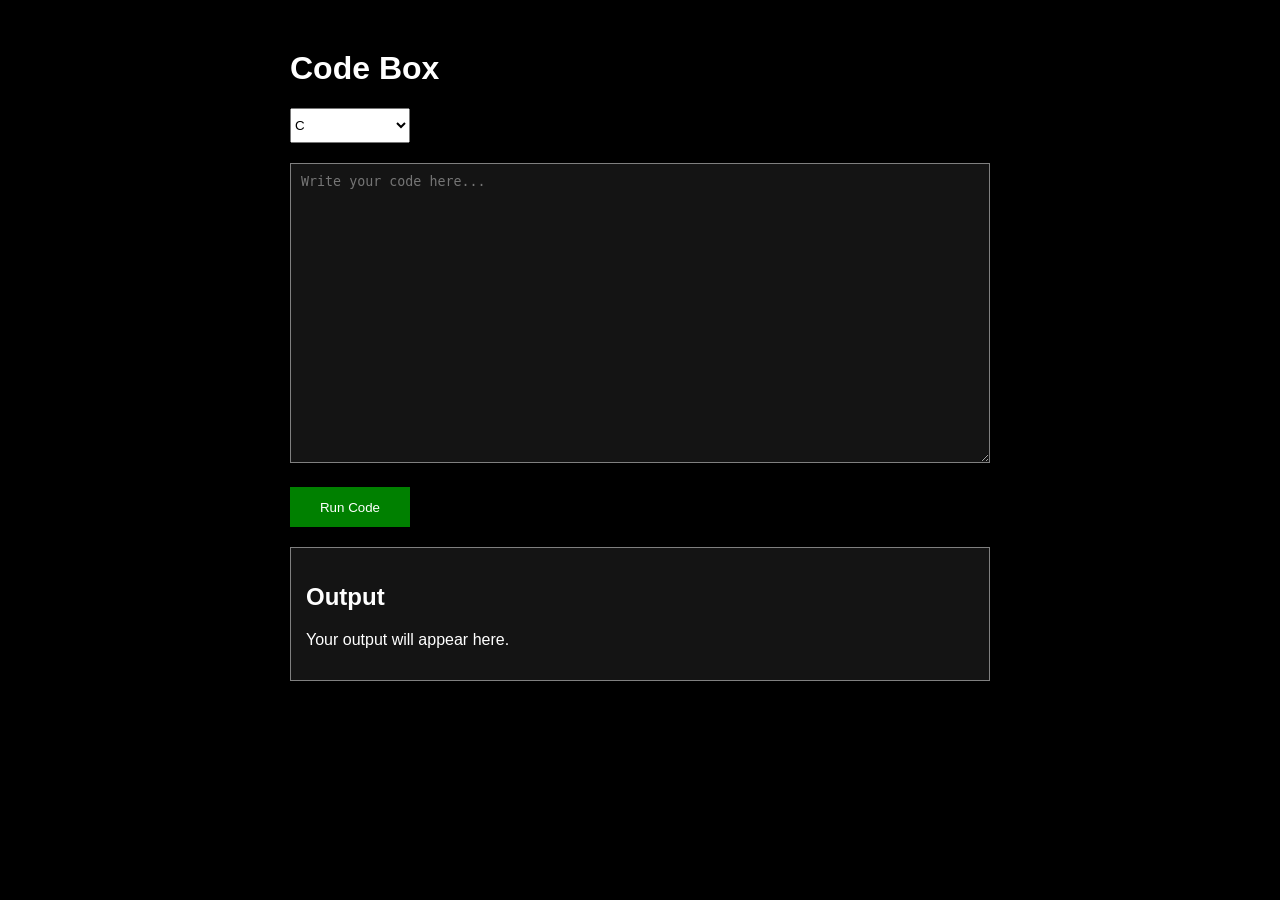
<file: code.html>
<!DOCTYPE html>
<html lang="en">
<head>
    <meta charset="UTF-8">
    <meta name="viewport" content="width=device-width, initial-scale=1.0">
    <link rel="stylesheet" href="code.css">
    <title>Code Box</title>
</head>
<body>

<div id="codebox">

    <h1>Code Box</h1>

    <select>
        <option>C</option>
        <option>C++</option>
        <option>Python</option>
        <option>Java</option>
    </select>

    <textarea placeholder="Write your code here..."></textarea>

    <button>Run Code</button>

    <div id="output">
        <h2>Output</h2>
        <p>Your output will appear here.</p>
    </div>

</div>

</body>
</html>
</file>
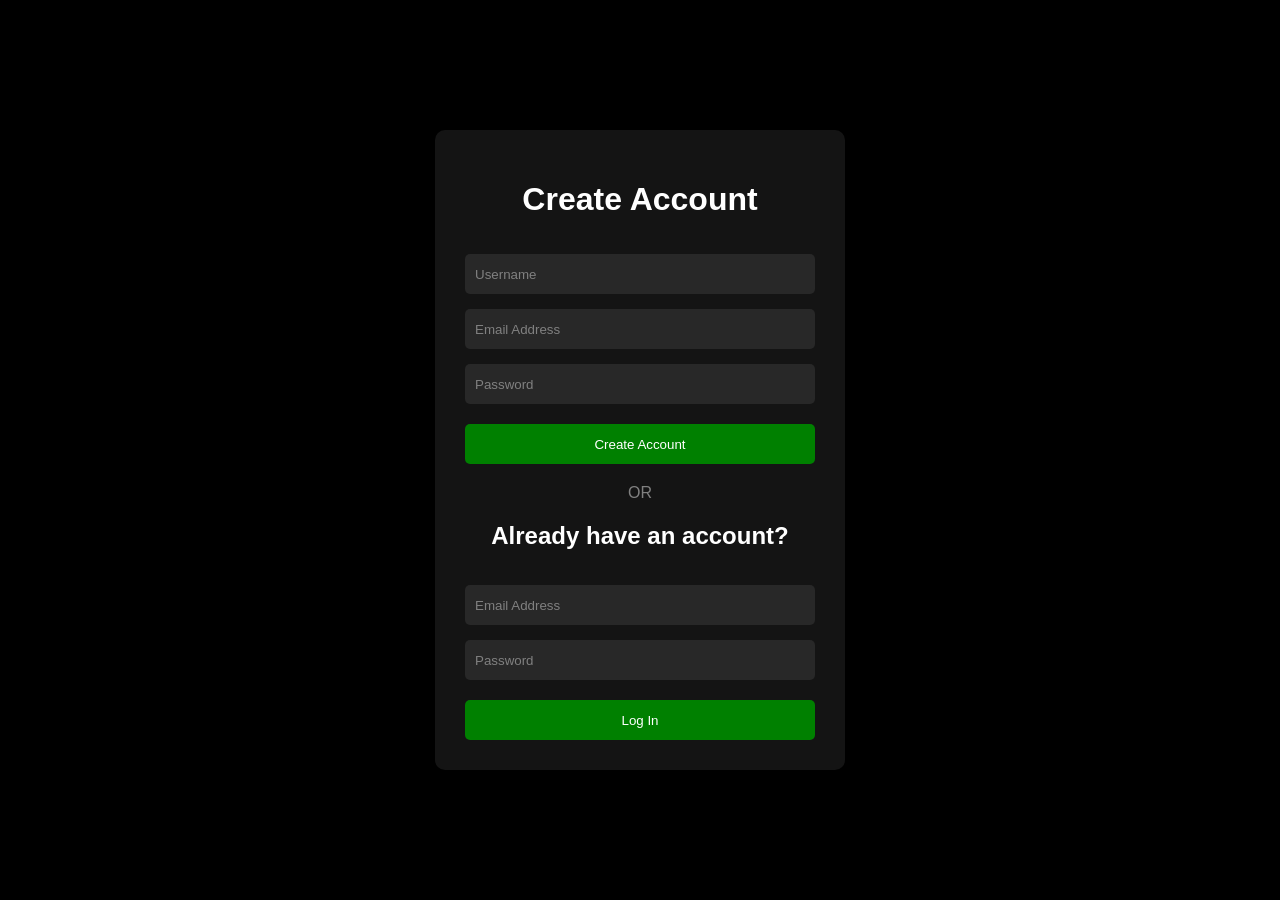
<file: login.html>
<!DOCTYPE html>
<html lang="en">
<head>
    <meta charset="UTF-8">
    <meta name="viewport" content="width=device-width, initial-scale=1.0">
    <link rel="stylesheet" href="login.css">
    <title>Login/Create Account</title>
</head>
<body>
    <div id="page1">
        <div id="loginbox">

            <h1>Create Account</h1>

            <input type="text" placeholder="Username">
            <input type="email" placeholder="Email Address">
            <input type="password" placeholder="Password">

            <button>Create Account</button>

            <div class="divider">
                <span>OR</span>
            </div>

            <h2>Already have an account?</h2>

            <input type="email" placeholder="Email Address">
            <input type="password" placeholder="Password">

            <button>Log In</button>

        </div>
    </div>
</body>
</html>
</file>
<file: code.css>
body
{
    margin: 0;
    padding: 0;
    background-color: black;
    font-family: Arial, sans-serif;
}

#codebox
{
    width: 700px;
    margin: 50px auto;
}

h1
{
    color: white;
}

select
{
    width: 120px;
    height: 35px;
    margin-bottom: 20px;
}

textarea
{
    width: 100%;
    height: 300px;
    background-color: rgb(20,20,20);
    color: white;
    border: 1px solid grey;
    padding: 10px;
    box-sizing: border-box;
}

button
{
    margin-top: 20px;
    width: 120px;
    height: 40px;
    background-color: green;
    color: white;
    border: none;
    cursor: pointer;
}

#output
{
    margin-top: 20px;
    background-color: rgb(20,20,20);
    color: white;
    padding: 15px;
    border: 1px solid grey;
}
</file>
<file: login.css>
body
{
    margin: 0;
    padding: 0;
    background-color: black;
    display: flex;
    justify-content: center;
    align-items: center;
    height: 100vh;
    font-family: Arial, sans-serif;
}

#loginbox
{
    width: 350px;
    background-color: rgb(20,20,20);
    padding: 30px;
    border-radius: 10px;
}

#loginbox h1,
#loginbox h2
{
    color: white;
    text-align: center;
}

#loginbox input
{
    width: 100%;
    height: 40px;
    margin-top: 15px;
    border: none;
    border-radius: 5px;
    background-color: rgb(40,40,40);
    color: white;
    padding-left: 10px;
    box-sizing: border-box;
}

#loginbox input::placeholder
{
    color: grey;
}

#loginbox button
{
    width: 100%;
    height: 40px;
    margin-top: 20px;
    border: none;
    border-radius: 5px;
    background-color: green;
    color: white;
    cursor: pointer;
}

#loginbox button:hover
{
    background-color: limegreen;
}

.divider
{
    text-align: center;
    color: grey;
    margin: 20px 0;
}
</file>
